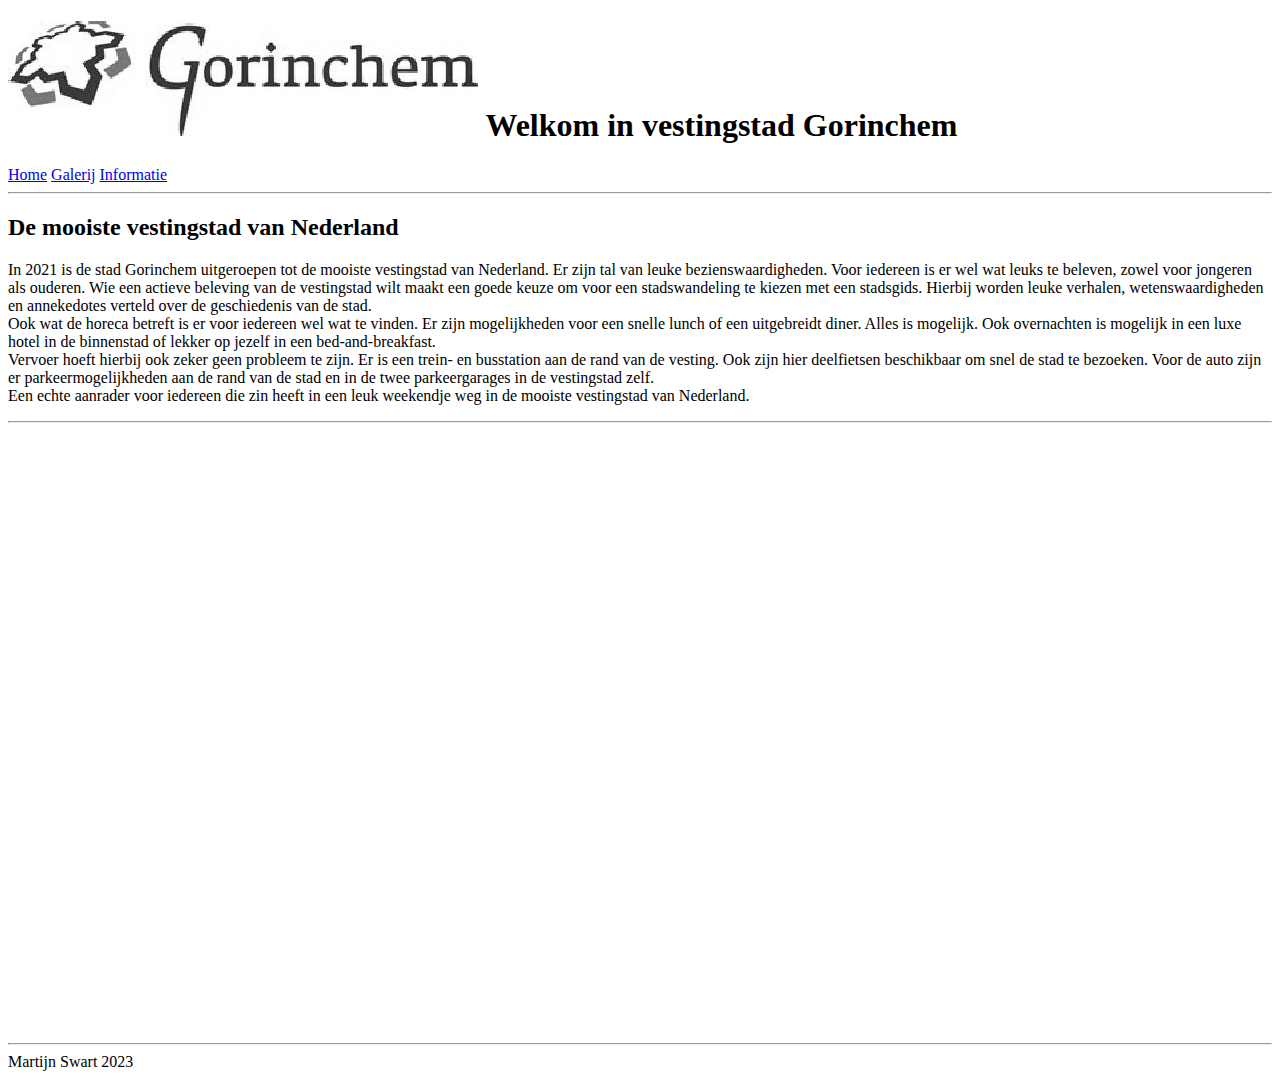
<file: index.html>
<!DOCTYPE html>
<html lang="nl">

<head>
  <meta charset="utf-8">
  <title>Vestingstad Gorinchem</title>
</head>

<body>
  <header>
    <h1><img src="afbeelding/logo.jpg" width="470" height="115" alt="Logo gemeente Gorinchem">
    Welkom in vestingstad Gorinchem</h1>
    <nav>
      <a href="index.html">Home</a>
      <a href="galerij.html">Galerij</a>
      <a href="info.html">Informatie</a>
    </nav>
    <hr>
  </header>

  <section>
    <header><h2>De mooiste vestingstad van Nederland</h2></header>
    <article>
      <!--<h2>Een introductie van de vestingstad Gorinchem</h2>-->
      <p>In 2021 is de stad Gorinchem uitgeroepen tot de mooiste vestingstad van Nederland. Er zijn tal van leuke bezienswaardigheden. Voor iedereen is er wel wat leuks te beleven, zowel voor jongeren als ouderen. Wie een actieve beleving van de vestingstad wilt maakt een goede keuze om voor een stadswandeling te kiezen met een stadsgids. Hierbij worden leuke verhalen, wetenswaardigheden en annekedotes verteld over de geschiedenis van de stad.<br>
      Ook wat de horeca betreft is er voor iedereen wel wat te vinden. Er zijn mogelijkheden voor een snelle lunch of een uitgebreidt diner. Alles is mogelijk. Ook overnachten is mogelijk in een luxe hotel in de binnenstad of lekker op jezelf in een bed-and-breakfast.<br>
      Vervoer hoeft hierbij ook zeker geen probleem te zijn. Er is een trein- en busstation aan de rand van de vesting. Ook zijn hier deelfietsen beschikbaar om snel de stad te bezoeken. Voor de auto zijn er parkeermogelijkheden aan de rand van de stad en in de twee parkeergarages in de vestingstad zelf.<br>
      Een echte aanrader voor iedereen die zin heeft in een leuk weekendje weg in de mooiste vestingstad van Nederland.</p>
    </article><hr>
    <iframe width="100%" height="600" src="https://weekendtoerist.nl/leuke-tips-gorinchem/" title="Tips voor de toerist in Gorinchem" frameborder="0" allow="accelerometer; clipboard-write; encrypted-media; gyroscope; picture-in-picture" allowfull-screen></iframe>
    <!--Vanwege meldingen in FireFox voor het niet kunnen tonen van een webpagine in een <iframe> moeten zoeken naar een website welke wel is te gebruiken. Fijn dat ik bovenstaande vond met duidelijke connecties met mijn favoriete "attractie" -->
  </section>
  <footer><hr>Martijn Swart 2023</footer>
</body>

</html>
</file>
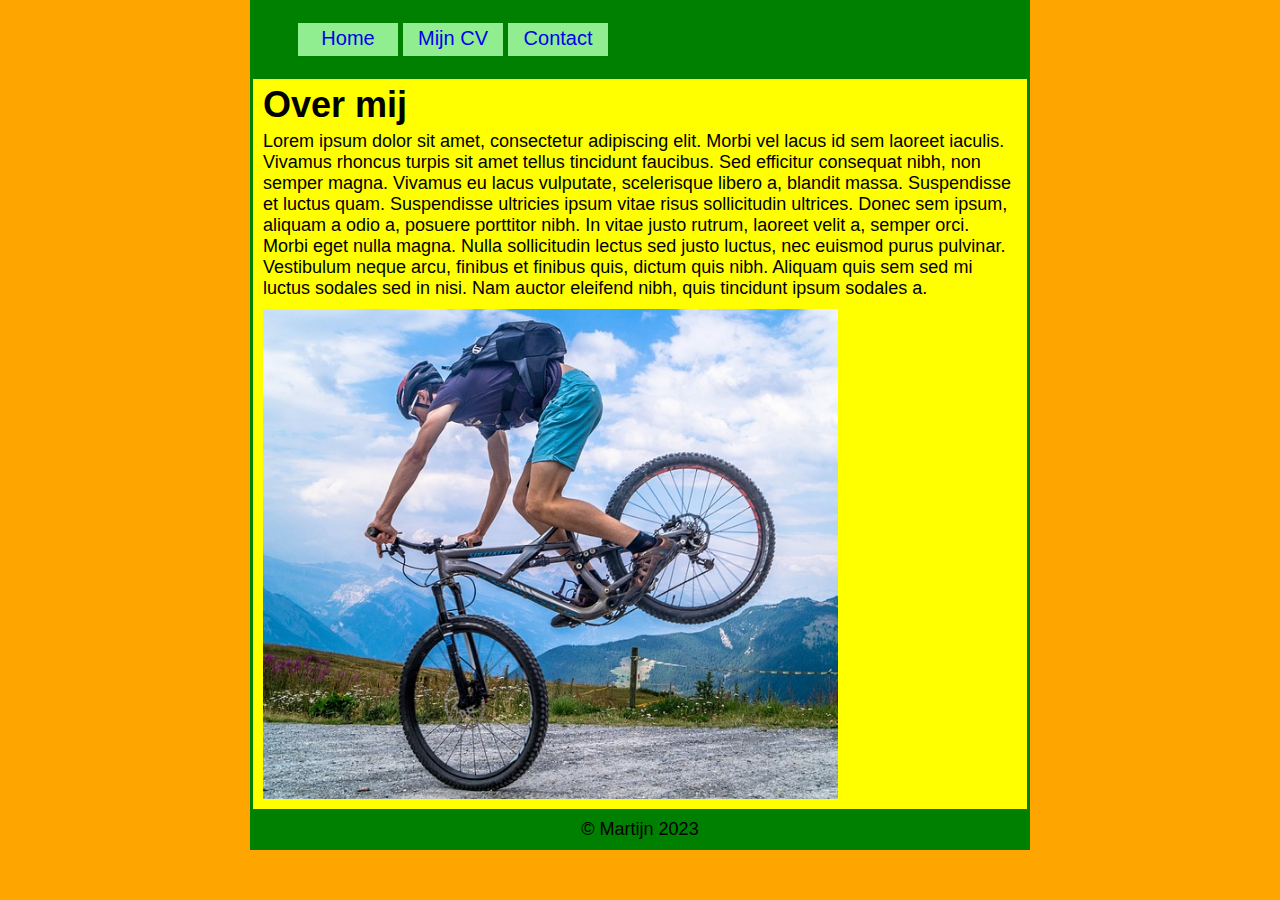
<file: website les 15/index.html>
<!DOCTYPE html>
<html lang="nl">

<head>
  <meta charset="utf-8">
  <title>Over mij</title>
  <link rel="stylesheet" type="text/css" href="css/stijl.css">
</head>

<body>
  <header>
    <nav>
      <ul>
        <li><a href="index.html">Home</a></li>
        <li><a href="html/mijncv.html">Mijn CV</a></li>
        <li><a href="html/contact.html">Contact</a></li>
      </ul>
    </nav>
  </header>

  <h1>Over mij</h1>
  <p>Lorem ipsum dolor sit amet, consectetur adipiscing elit. Morbi vel lacus id sem laoreet iaculis. Vivamus rhoncus turpis sit amet tellus tincidunt faucibus. Sed efficitur consequat nibh, non semper magna. Vivamus eu lacus vulputate, scelerisque libero a, blandit massa. Suspendisse et luctus quam. Suspendisse ultricies ipsum vitae risus sollicitudin ultrices. Donec sem ipsum, aliquam a odio a, posuere porttitor nibh. In vitae justo rutrum, laoreet velit a, semper orci. Morbi eget nulla magna. Nulla sollicitudin lectus sed justo luctus, nec euismod purus pulvinar. Vestibulum neque arcu, finibus et finibus quis, dictum quis nibh. Aliquam quis sem sed mi luctus sodales sed in nisi. Nam auctor eleifend nibh, quis tincidunt ipsum sodales a.</p>
  <img src="image/aktief.jpg" width="575" height="490" title="Ik met mijn fiets" alt="Ik met mijn fiets">

  <footer>
    <p>&copy; Martijn 2023</p>
  </footer>
</body>

</html>
</file>
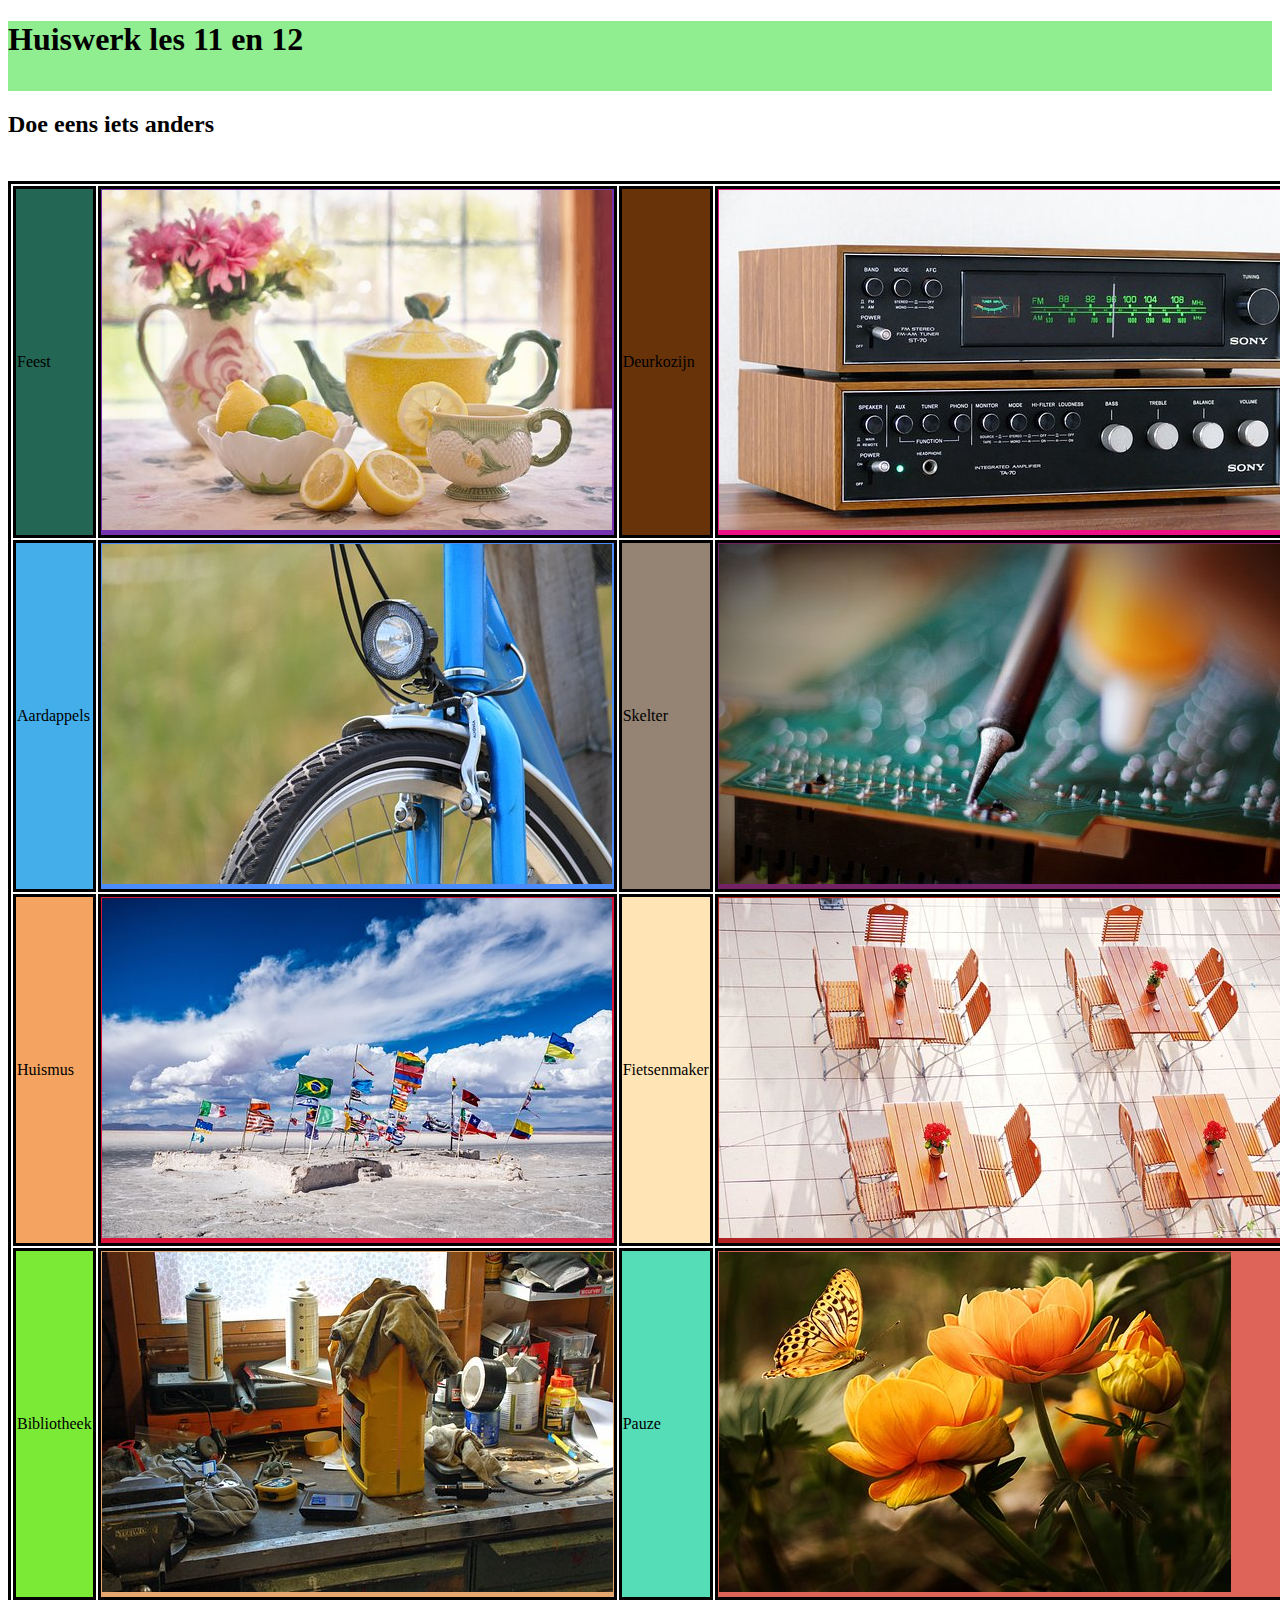
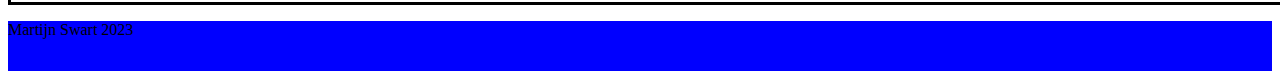
<file: website-les12/index.html>
<!DOCTYPE html>
<html lang="nl">

<head>
  <meta charset="utf-8">
  <title>Raar of niet</title>
  <link rel="stylesheet" type="text/css" href="style/main.css" >
</head>

<body>
  <header>
    <h1>Huiswerk les 11 en 12</h1>
  </header>
  <section>
    <header>
      <h2>Doe eens iets anders</h2>
    </header>
    <table>
      <tr>
        <td id="cel1-1">Feest</td>
        <td id="cel1-2"><img src="img/theepot.jpg"  width="510" height="340" alt="Stilleven met een theepot" title="Stilleven met een theepot"></td>
        <td id="cel1-3">Deurkozijn</td>
        <td id="cel1-4"><img src="img/stereo.jpg"  width="601" height="340"  alt="Vintage stereoset" title="Vintage stereoset"></td>
      </tr>
      <tr>
        <td id="cel2-1">Aardappels</td>
        <td id="cel2-2"><img src="img/fietsband.jpg"  width="510" height="340" alt="De voorkant van een fiets" title="De voorkant van een fiets"></td>
        <td id="cel2-3">Skelter</td>
        <td id="cel2-4"><img src="img/solderen.jpg"  width="586" height="340" alt="Solderen van een printplaat" title="Solderen van een printplaat"></td>
      </tr>
      <tr>
        <td id="cel3-1">Huismus</td>
        <td id="cel3-2"><img src="img/vlaggen.jpg"  width="510" height="340" alt="Veel vlaggen op een strand" title="Veel vlaggen op een strand"></td>
        <td id="cel3-3">Fietsenmaker</td>
        <td id="cel3-4"><img src="img/terras.jpg"  width="604" height="340"  alt="Een leeg terras" title="Een leeg terras"></td>
      </tr>
      <tr>
        <td id="cel4-1">Bibliotheek</td>
        <td id="cel4-2"><img src="img/klussen.jpg" width="511" height="340"  alt="De werkbank na een klus" title="De werkbank na een klus"></td>
        <td id="cel4-3">Pauze</td>
        <td id="cel4-4"><img src="img/bloemen.jpg" width="512" height="340" alt="Bloemen met een vlinder" title="Bloemen met een vlinder"></td>
      </tr>
    </table>
  </section>
  <footer>
    <p>Martijn Swart 2023</p>
  </footer>
</body>

</html>
</file>
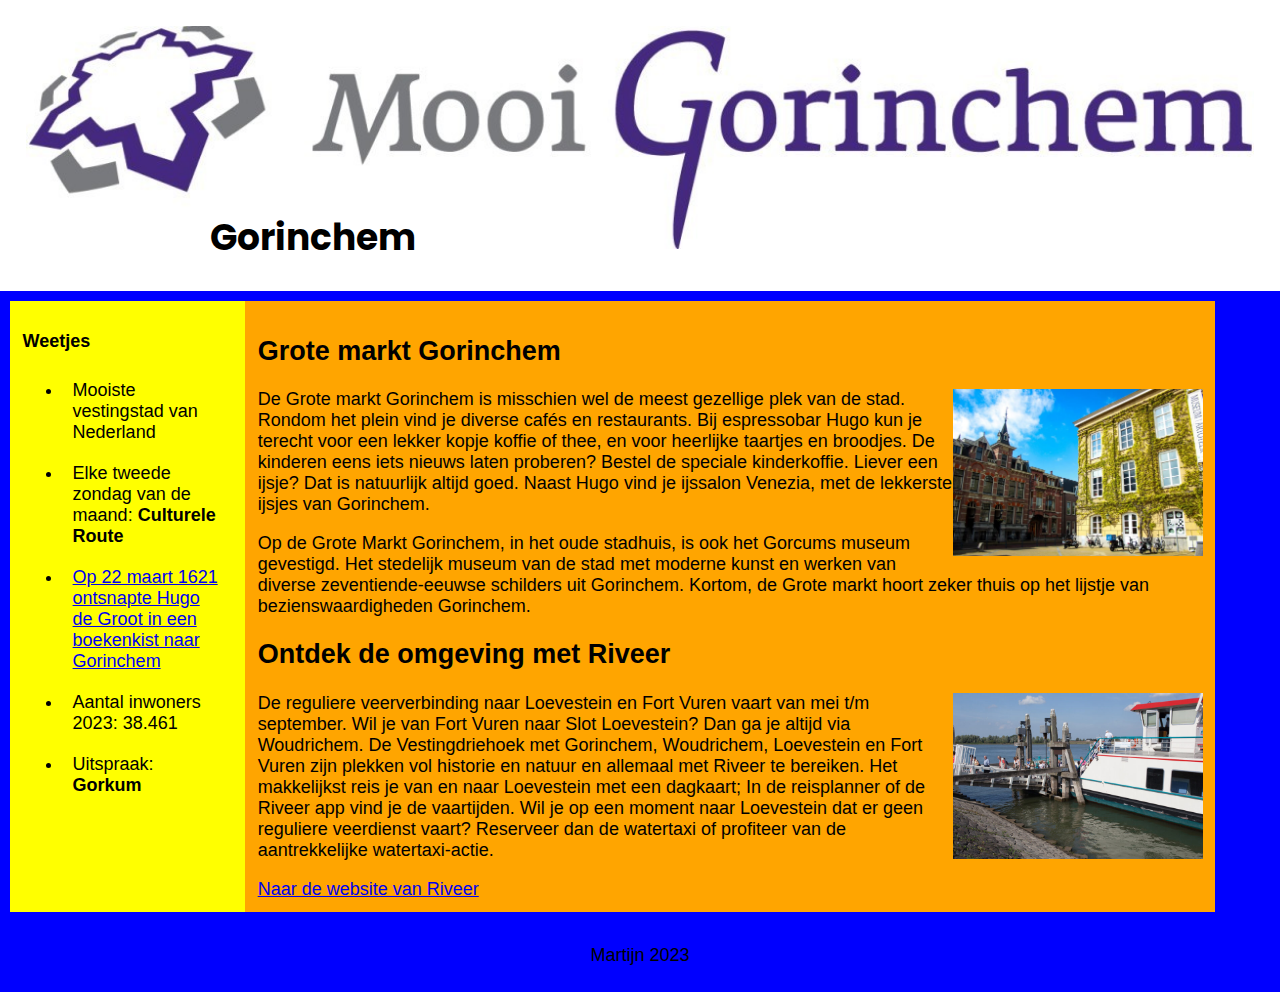
<file: website18/index.html>
<!DOCTYPE html>
<html lang="nl">

<head>
  <meta charset="utf-8">
  <title>Opdracht hoofdstuk 18</title>
  <link rel="stylesheet" type="text/css" href="css/stijl.css">
  <meta name="viewport" content="width=device-width, initial-scale=1.0">
  <link href="https://fonts.googleapis.com/css2?family=Poppins:ital,wght@1,500&display=swap" rel="stylesheet">
</head>

<body>
  <header>
    <h1>Gorinchem</h1>
  </header>

  <section>
    <div id="kolom1">
      <p><strong>Weetjes</strong></p>
      <ul>
        <li>Mooiste vestingstad van Nederland</li>
        <li>Elke tweede zondag van de maand: <strong>Culturele Route</strong></li>
        <li><a href="https://nl.wikipedia.org/wiki/Hugo_de_Groot_(rechtsgeleerde)#Ontsnapping_in_een_boekenkist" target="_blank" title="Klik voor meer informatie over de ontsnapping">Op 22 maart 1621 ontsnapte Hugo de Groot in een boekenkist naar Gorinchem</a></li>
        <li>Aantal inwoners 2023: 38.461</li>
        <li>Uitspraak: <strong>Gorkum</strong></li>
      </ul>

    </div><div id="kolom2">
      <div>
        <h2>Grote markt Gorinchem</h2>
        <img src="img/grote-markt-gorinchem.jpg" alt="Grote Markt in Gorinchem" width="250px">
        <p>De Grote markt Gorinchem is misschien wel de meest gezellige plek van de stad. Rondom het plein vind je diverse cafés en restaurants. Bij espressobar Hugo kun je terecht voor een lekker kopje koffie of thee, en voor heerlijke taartjes en broodjes. De kinderen eens iets nieuws laten proberen? Bestel de speciale kinderkoffie. Liever een ijsje? Dat is natuurlijk altijd goed. Naast Hugo vind je ijssalon Venezia, met de lekkerste ijsjes van Gorinchem.</p>
        <p>Op de Grote Markt Gorinchem, in het oude stadhuis, is ook het Gorcums museum gevestigd. Het stedelijk museum van de stad met moderne kunst en werken van diverse zeventiende-eeuwse schilders uit Gorinchem. Kortom, de Grote markt hoort zeker thuis op het lijstje van bezienswaardigheden Gorinchem.</p>

      </div>
      <div>
        <h2>Ontdek de omgeving met Riveer</h2>
        <img src="img/veerpont.jpg" alt="Veerpont in Gorinchem" width="250px">
        <p>De reguliere veerverbinding naar Loevestein en Fort Vuren vaart van mei t/m september. Wil je van Fort Vuren naar Slot Loevestein? Dan ga je altijd via Woudrichem. De Vestingdriehoek met Gorinchem, Woudrichem, Loevestein en Fort Vuren zijn plekken vol historie en natuur en allemaal met Riveer te bereiken. Het makkelijkst reis je van en naar Loevestein met een dagkaart; In de reisplanner of de Riveer app vind je de vaartijden. Wil je op een moment naar Loevestein dat er geen reguliere veerdienst vaart? Reserveer dan de watertaxi of profiteer van de aantrekkelijke watertaxi-actie.</p>
        <a href="https://www.riveer.nl/" target="_blank" title="Klik voor meer informatie op de website van Riveer">Naar de website van Riveer</a>
      </div>


    </div>
  </section>
  <footer>
    <p>Martijn 2023</p>
  </footer>

</body>

</html>
</file>
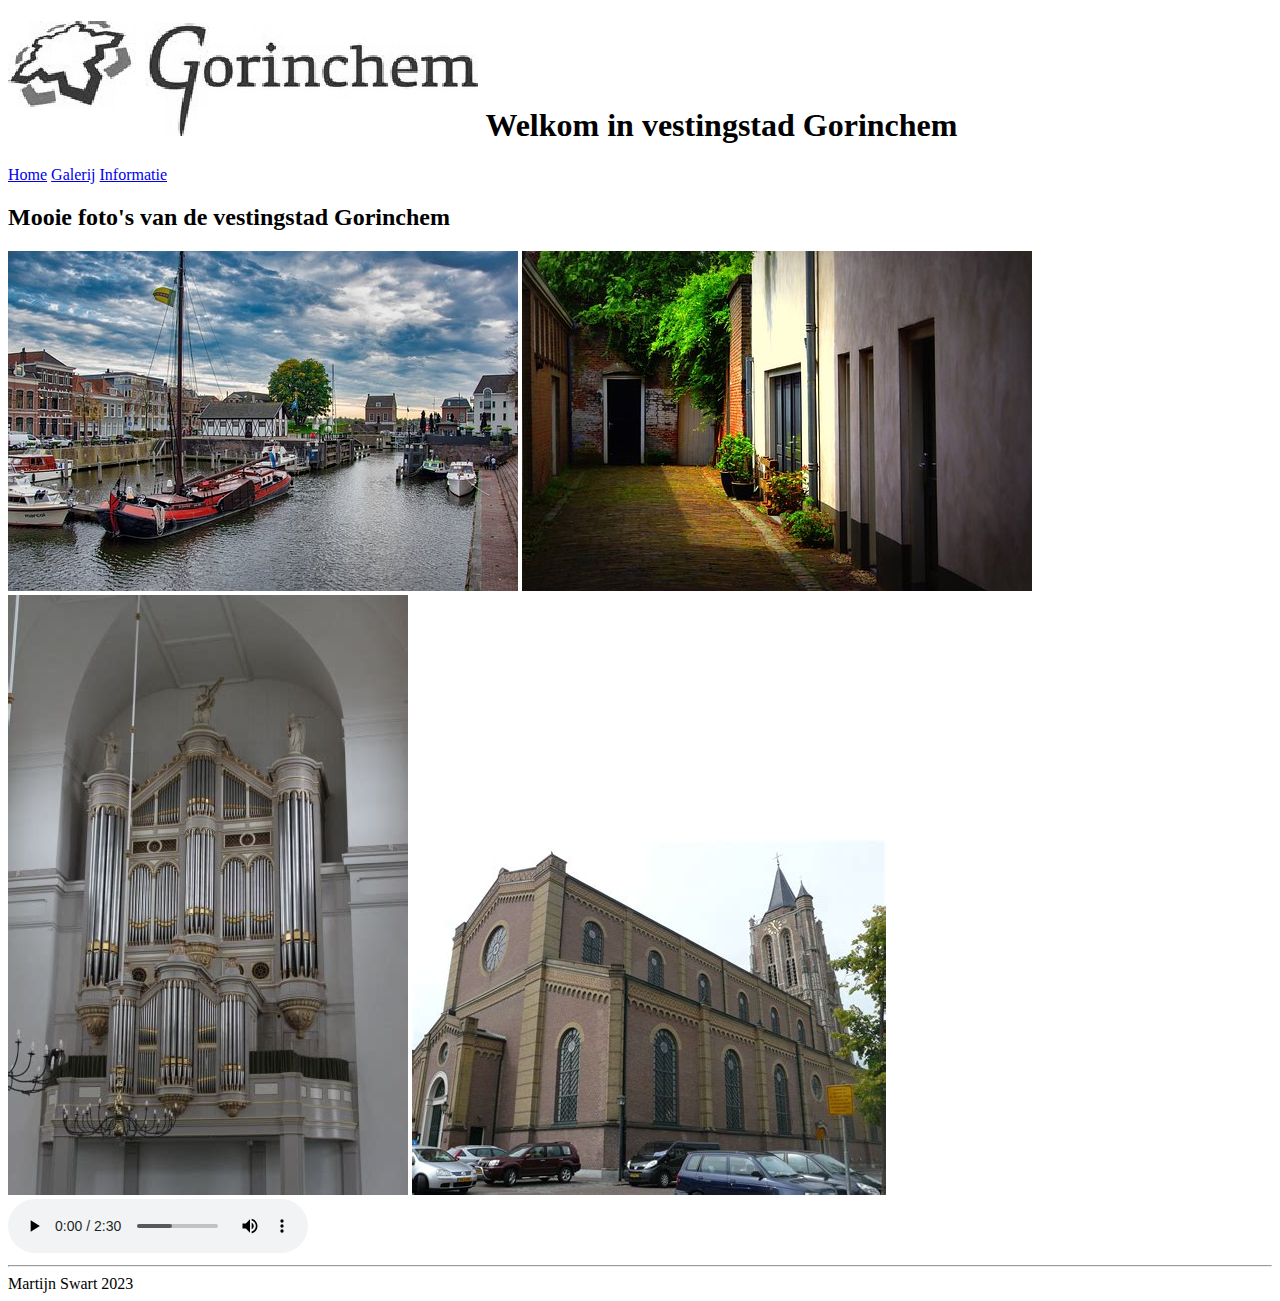
<file: galerij.html>
<!DOCTYPE html>
<html lang="nl">

<head>
  <meta charset="utf-8">
  <title>Vestingstad Gorinchem</title>
</head>

<body>
  <header>
    <h1><img src="afbeelding/logo.jpg" width="470" height="115" alt="Logo gemeente Gorinchem">
    Welkom in vestingstad Gorinchem</h1>
    <nav>
      <a href="index.html">Home</a>
      <a href="galerij.html">Galerij</a>
      <a href="info.html">Informatie</a>
    </nav>
  </header>
  <section>
    <header><h2>Mooie foto's van de vestingstad Gorinchem</h2></header>
    <img src="afbeelding/lingehaven.jpg" width="510" height="340" alt="Kijkje op de lingehaven" title="Kijkje op de lingehaven">
    <img src="afbeelding/steegje.jpg" width="510" height="340" alt="Een willekeurig steegje in de stad" title="Een willekeurig steegje in de stad"><br>
    <img src="afbeelding/orgel.jpg" width="400" height="600" alt="Het Batz witte orgel in de grote kerk" title="Het Batz witte orgel in de grote kerk">
    <img src="afbeelding/grote_kerk.jpg" width="474" height="355" alt="De grote kerk" title="De grote kerk"><br>
    <audio controls autoplay src="audio/finale.mp3" title="Muziekstuk 'Finale' op een orgel"></audio>
  </section>
  <footer><hr>Martijn Swart 2023</footer>
</body>

</html>
</file>
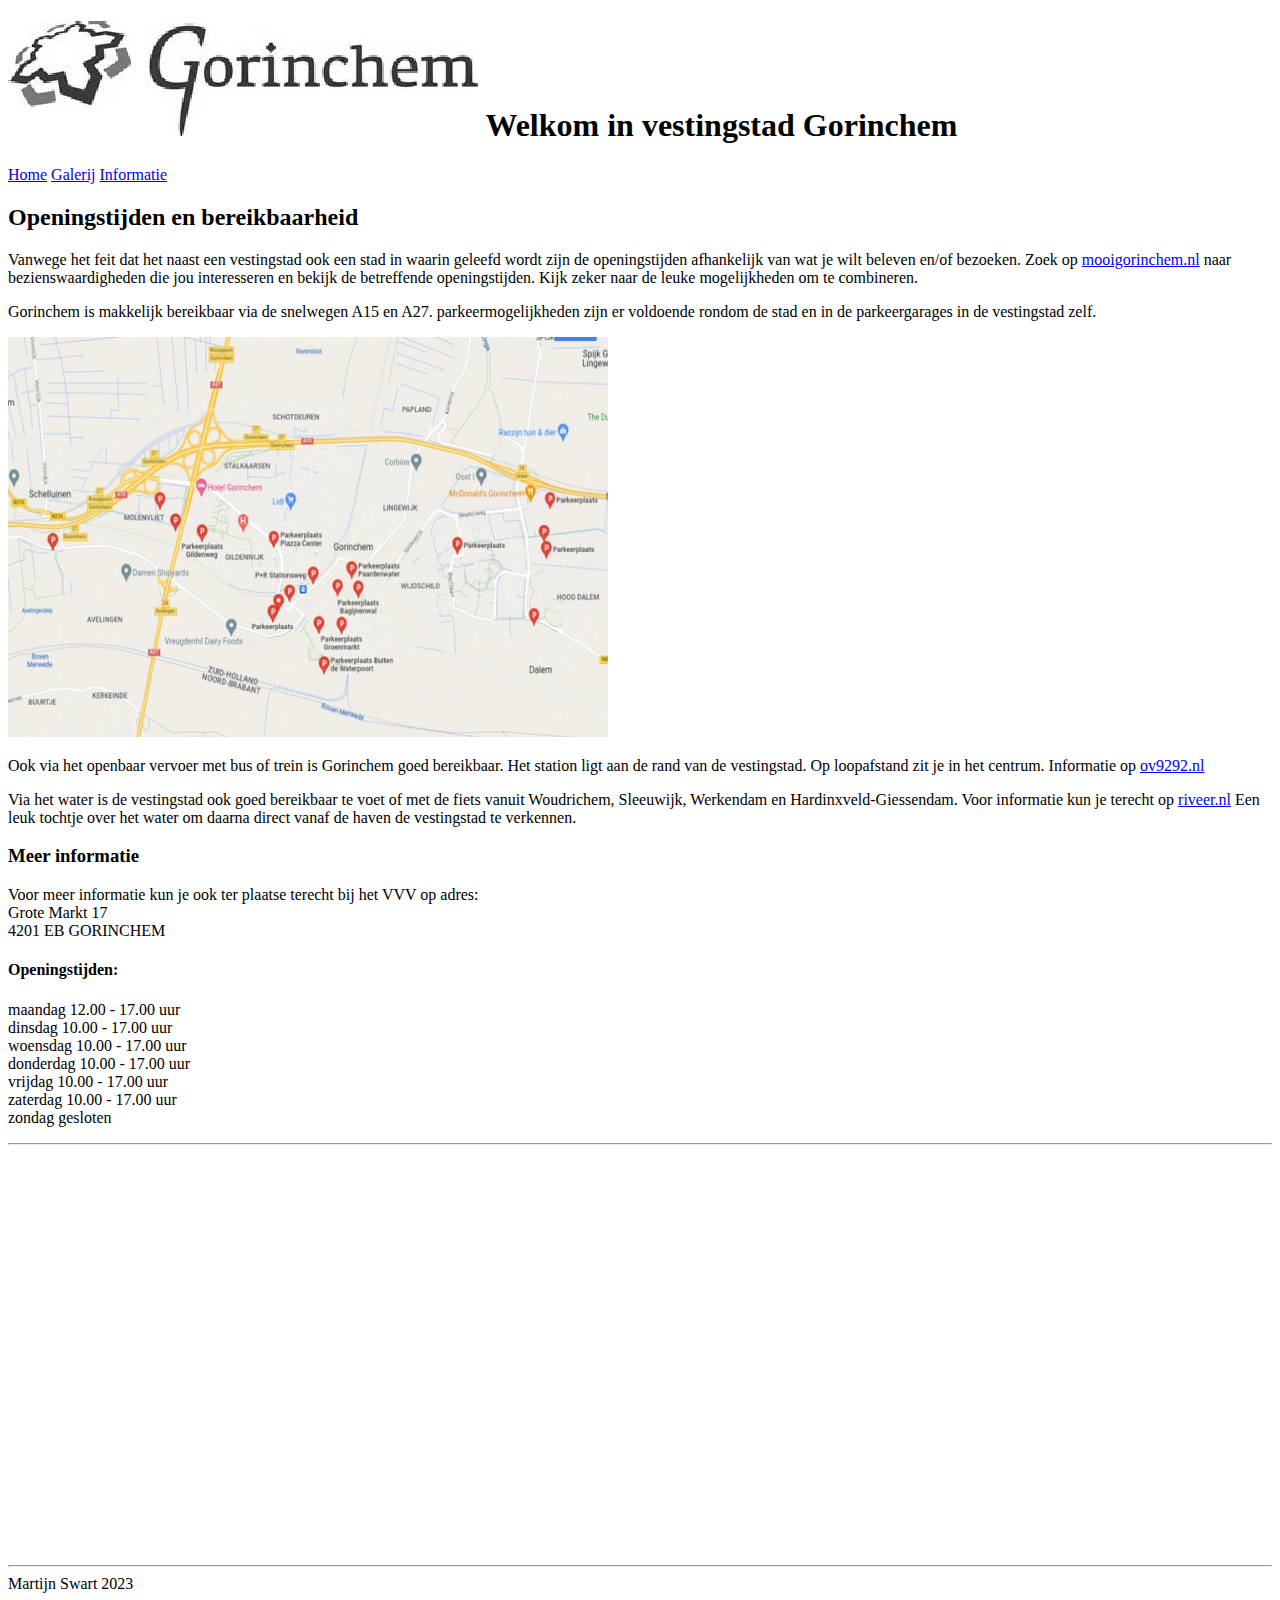
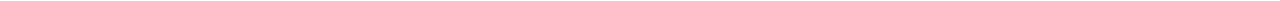
<file: info.html>
<!DOCTYPE html>
<html lang="nl">

<head>
  <meta charset="utf-8">
  <title>Vestingstad Gorinchem</title>
</head>

<body>
  <header>
    <h1><img src="afbeelding/logo.jpg" width="470" height="115" alt="Logo gemeente Gorinchem">
    Welkom in vestingstad Gorinchem</h1>
    <nav>
      <a href="index.html">Home</a>
      <a href="galerij.html">Galerij</a>
      <a href="info.html">Informatie</a>
    </nav>
    </header>
    <section>
      <header><h2>Openingstijden en bereikbaarheid</h2></header>
      <p>Vanwege het feit dat het naast een vestingstad ook een stad in waarin geleefd wordt zijn de openingstijden afhankelijk van wat je wilt beleven en/of bezoeken. Zoek op <a href="https://www.mooigorinchem.nl" target="_blank">mooigorinchem.nl</a> naar bezienswaardigheden die jou interesseren en bekijk  de betreffende openingstijden. Kijk zeker naar de leuke mogelijkheden om te combineren.</p>
      <p>Gorinchem is makkelijk bereikbaar via de snelwegen A15 en A27. parkeermogelijkheden zijn er voldoende rondom de stad en in de parkeergarages in de vestingstad zelf.</p>
      <a href="https://goo.gl/maps/NRSGGa1ckUyeAjbz5" target="_blank"><img src="afbeelding/plattegrond.jpg" width="600" height="400" title="Link naar plattegrond van Gorinchem"></a>
      <p>Ook via het openbaar vervoer met bus of trein is Gorinchem goed bereikbaar. Het station ligt aan de rand van de vestingstad. Op loopafstand zit je in het centrum. Informatie op <a href="http://www.ov9292.nl" target="_blank">ov9292.nl</a></p>
      <p>Via het water is de vestingstad ook goed bereikbaar te voet of met de fiets vanuit Woudrichem, Sleeuwijk, Werkendam en Hardinxveld-Giessendam. Voor informatie kun je terecht op <a href="http://www.riveer.nl" target="_blank">riveer.nl</a> Een leuk tochtje over het water om daarna direct vanaf de haven de vestingstad te verkennen.</p>
      <h3>Meer informatie</h3>
      <p>Voor meer informatie kun je ook ter plaatse terecht bij het VVV op adres:<br>
        Grote Markt 17<br>4201 EB GORINCHEM</p>
        <h4>Openingstijden:</h4>
        <p>maandag 12.00 - 17.00 uur<br>
        dinsdag 10.00 - 17.00 uur<br>
        woensdag 10.00 - 17.00 uur<br>
        donderdag 10.00 - 17.00 uur<br>
        vrijdag 10.00 - 17.00 uur<br>
        zaterdag 10.00 - 17.00 uur<br>
        zondag gesloten<br></p>

    </section>
    <hr>
    <section>
      <iframe width="600" height="400" src="https://www.youtube.com/embed/BXoD1YHLlvo" title="Overzicht van Gorinchem" frameborder="0" allow="accelerometer; clipboard-write; encrypted-media; gyroscope; picture-in-picture" allowfull-screen></iframe>
      <iframe width="600" height="400" src="https://www.youtube.com/embed/vtx13nUd7k8" title="Toerist in eigen land" frameborder="0" allow="accelerometer; clipboard-write; encrypted-media; gyroscope; picture-in-picture" allowfull-screen></iframe>
    </section>

  <footer><hr>Martijn Swart 2023</footer>
</body>

</html>
</file>
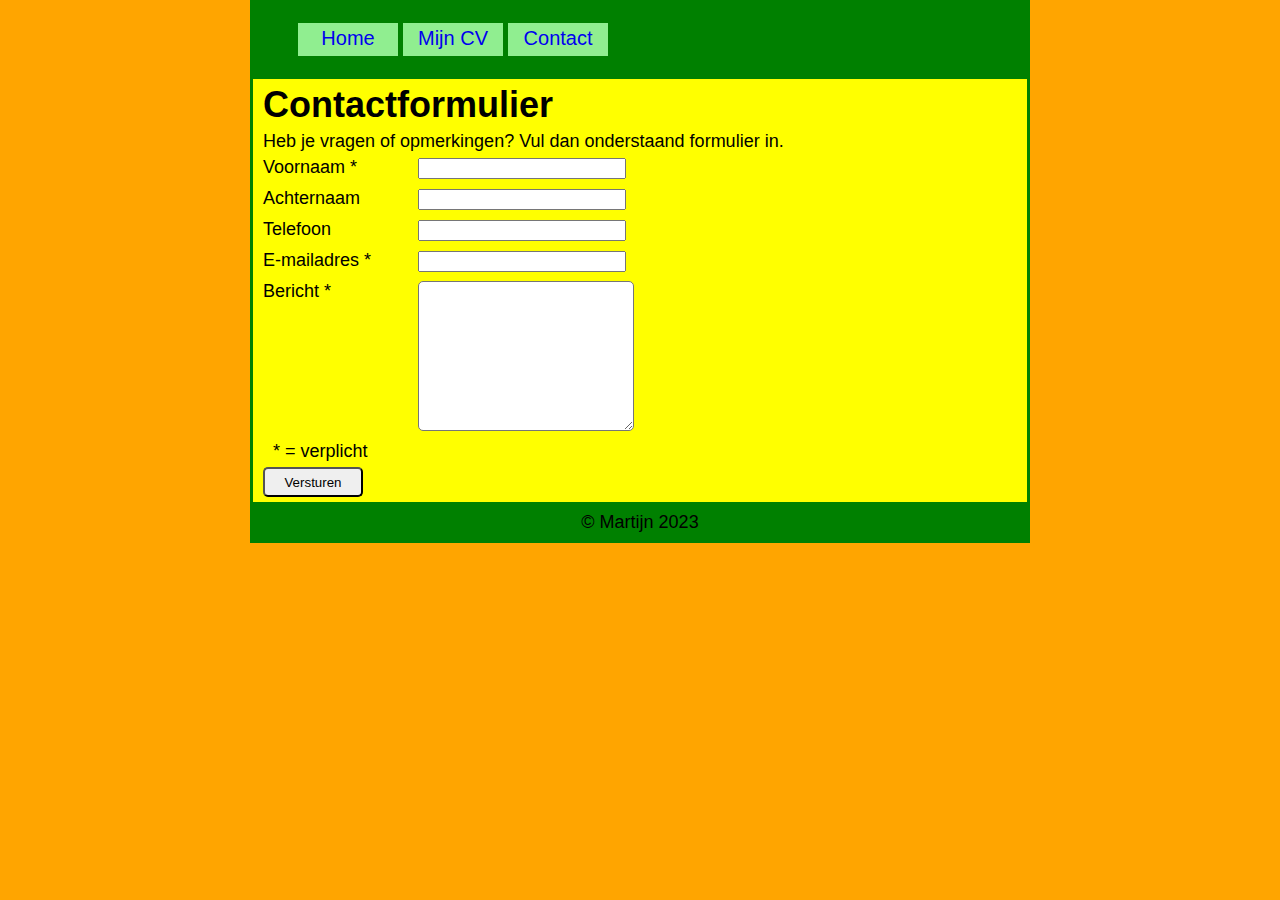
<file: website les 15/html/contact.html>
<!DOCTYPE html>
<html lang="nl">

<head>
  <meta charset="utf-8">
  <title>les15-01</title>
  <link rel="stylesheet" type="text/css" href="../css/stijl.css">

</head>

<body>
  <header>
    <nav>
      <ul>
        <li><a href="../index.html">Home</a></li>
        <li><a href="mijncv.html">Mijn CV</a></li>
        <li><a href="contact.html">Contact</a></li>
      </ul>
    </nav>
  </header>
  <h1>Contactformulier</h1>
  <p>Heb je vragen of opmerkingen? Vul dan onderstaand formulier in.</p>
  <form action="https://formspree.io/f/xrgvvaba" method="POST">
    <label for="voornaam">Voornaam *</label>
    <input type="text" id="voornaam" name="voornaam" required/><br>
    <label for="achternaam">Achternaam</label>
    <input type="text" id="achternaam" name="achternaam"/><br>
    <label for="telefoon">Telefoon</label>
    <input type="tel" id="telefoon" name="telefoon"/><br>
    <label for="email">E-mailadres *</label>
    <input type="email" id="email" name="email" required/><br>
    <label for="bericht">Bericht *</label>
    <textarea id="bericht" name="bericht" required></textarea><br>
    <p>* = verplicht</p>
    <button>Versturen</button>
  </form>

  <footer>
    <p>&copy; Martijn 2023</p>
  </footer>
</body>

</html>
</file>
<file: website les 15/css/stijl.css>
html {
  background-color: orange;
}

body{
  font-family: Verdana, sans-serif;
  font-size: 18px;
  background-color: yellow;
  margin: 0 250px;
  padding 5px;
  border-left: 3px solid green;
  border-right: 3px solid green;
}

header {
  background-color: green;
  padding: 5px;
}

nav ul li {
  display: inline-block;
  list-style: none;
  width: 100px;
  height: 30px;
  background-color: lightgreen;
  text-align: center;
  padding-bottom: 3px;
  font-size: 20px;
}

nav ul {
  vertical-align: middle;
}

li:hover {
  background-color: yellow;
}

a {
  text-decoration: none;
  display: block;
  padding-top: 4px;
  padding-bottom: 5px;
}

a:hover {
  background-color: yellow;
}

a:active {
  background-color: blue;
}

h1, p, img {
  margin: 5px 10px;
}


table {
  width: 75%;
  margin: 5px 10px;
}

table, th, td {
  border: 1px solid;
  border-collapse: collapse;
  text-align: left;
  vertical-align: top;
}

td {
  height: 20px;
}
.leeg {
  border: none;
}

form {
  margin: 5px 10px;
}

label {
  display: inline-block;
  min-width: 150px;
  vertical-align: top;
  padding-bottom: 10px;
}

input {
  display: inline-block;
  width: 200px;
}

textarea {
  display: inline-block;
  border-radius: 5px;
  min-width: 216px;
  max-width: 216px;
  min-height: 150px;
  box-sizing: border-box;
}

button {
  width: 100px;
  height: 30px;
  border-radius: 5px;
}

button:hover {
  background-color: yellow;
}

button:active {
  background-color: orange;
}

footer {
  background-color: green;
  text-align: center;
  padding: 5px;
}
</file>
<file: website-les12/style/main.css>
header {
  background-color: lightgreen;
  height: 70px;
}

footer {
  background-color: blue;
  height: 50px;
}

section header {
  background-color: inherit;
}

table,td{
  border: 3px solid black;
}
#cel1-1 {
    background-color: #236653;
}

#cel1-2 {
    background-color: #7533AF;
}

#cel1-3 {
    background-color: #69330A;
}

#cel1-4 {
    background-color: #EC1286;
}

#cel2-1 {
    background-color: #43AEEA;
}

#cel2-2 {
    background-color: #4C8BFA;
}

#cel2-3 {
    background-color: #958373;
}

#cel2-4 {
    background-color: #742266;
}

#cel3-1 {
    background-color: sandybrown;
}

#cel3-2 {
    background-color: crimson;
}

#cel3-3 {
    background-color: moccasin;
}

#cel3-4 {
    background-color: firebrick;
}

#cel4-1 {
    background-color: RGB(123,234,54);
}

#cel4-2 {
    background-color: RGB(230,167,111);
}

#cel4-3 {
    background-color: RGB(85,221,184);
}

#cel4-4 {
    background-color: RGB(222,99,88);
}
</file>
<file: website18/css/stijl.css>
html {
  margin: 0;
  padding: 0;
}

body{
  font-family: Verdana, sans-serif;
  font-size: 18px;
  margin: 0;
}

[class*="col-"] {
  float: left;
  padding: 5px;
}


header {
  width: 96%;
  position: inherit;
  background-image: url("../img/mooi-gorinchem.jpeg");
  background-repeat: no-repeat;
  background-size: contain;
  margin: 2%;
}

h1 {
  margin-left: 15%;
  padding-top: 15%;
  font-family: "Poppins", sans-serif;
}

section {
  background-color: blue;
  padding: 10px;
}

#kolom1 {
  width: 94%;
  background-color: yellow;
  padding: 1%;
}

#kolom2 {
  width: 94%;
  background-color: orange;
  padding: 1%;
  float: none;
}

ul li {
  padding: 10px;
}

img {
  float: none;
}

footer {
  background-color: blue;
  width 100%;
  height: 60px;
  text-align: center;
  padding: 5px;
  clear: both;
}


@media only screen and (min-width:668px) {
  img {
    float: right;
  }

}


@media only screen and (min-width:992px) {
  section {
    display: flex;

  }

  #kolom1 {
    width: 16.66%;
  }

  #kolom2 {
    width: 75%
  }

}
</file>
